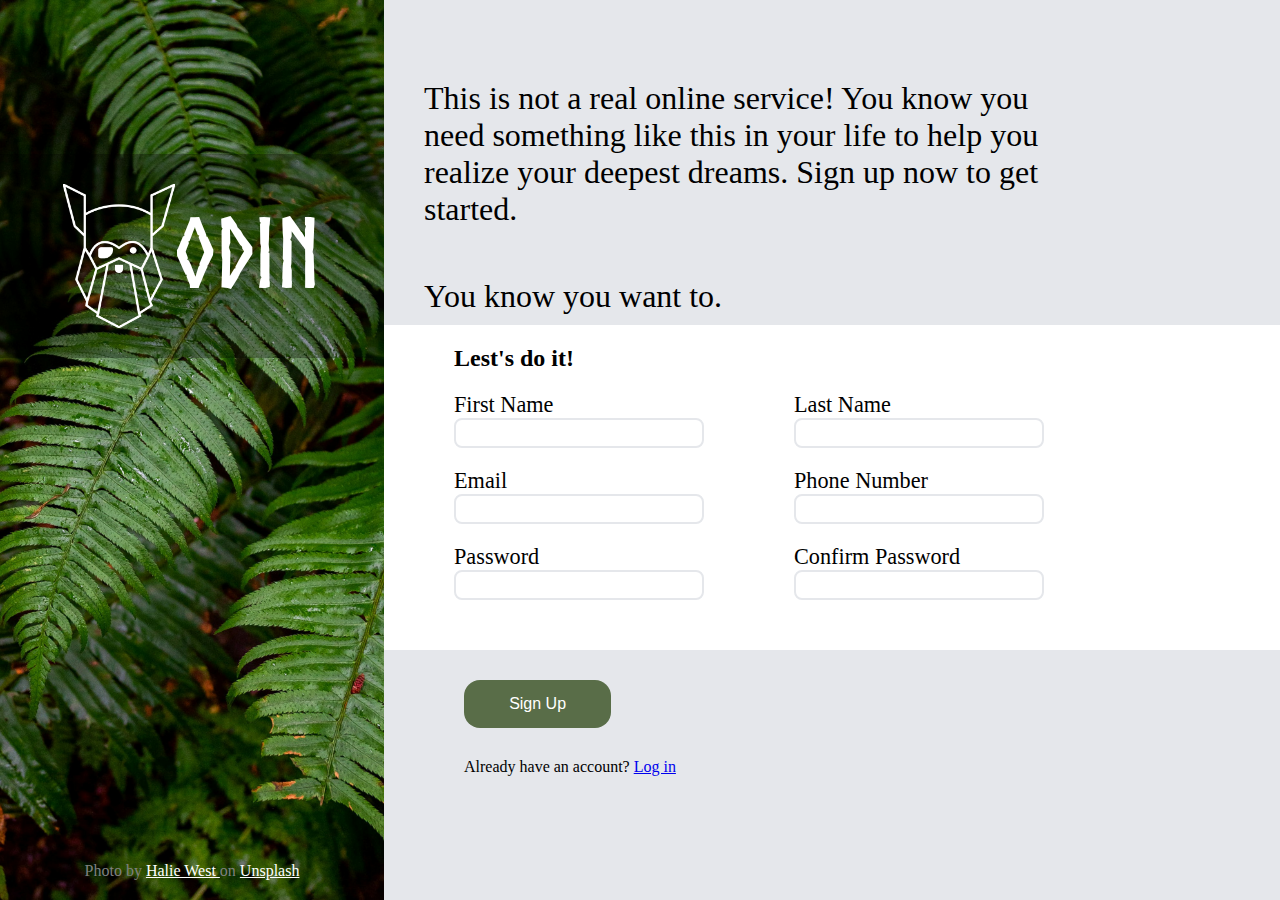
<file: index.html>
<!DOCTYPE html>
<html lang="en">
    <head>
        <meta charset="UTF-8">
        <meta name="viewport" content="width=device-width, initial-scale=1">
        <title>Sign up</title>
        <link href="style.css" rel="stylesheet">
    <script src="script.js">
        
    </script>    
    </head>

    <body>
        <div class="side">
            <div class="shadow">
                <img src="static/odin-lined.png" alt="The odin project logo">
                 <div class="head">Odin</div>
            </div>
            <div class="source">Photo by <a href="https://unsplash.com/@haliewestphoto">Halie West </a>on <a href="https://unsplash.com">Unsplash</a></div>
        </div>

        <div class="main">
            <div class="heading">
                <div class="text">This is not a real online service! You know you need something like this in your life to help you realize your deepest dreams. Sign up now to get started.</div>
                <div class="head-main">You know you want to.</div>
            </div>
            <form class="form" id="form">
                <fieldset class="field">
                    <legend><h2>Lest's do it!</h2></legend>
                    <div class="wrap"> 
                        <label for="firstname"> First Name</label>
                        <input type="text" required name="first-name" id="firstname">
                    </div>
                    <div class="wrap"> 
                    <label for="lastname"> Last Name</label>
                    <input type="text" name="last-name" required id="lastname">
                    </div>

                    <div class="wrap">
                    <label for="email">Email</label>
                    <input type="email" name="email" required id="email">
                    </div>
                    <div class="wrap">
                    <label for="tel">Phone Number</label>
                    <input type="number" name="tel" id="tel" required>
                    </div>
                    <div class="wrap">
                    <label for="password"> Password</label>
                    <input type="Password" name="password" id="password" required>
                    </div>

                    <div class="wrap">
                    <label for="confirm">Confirm Password</label>
                    <input type="password" name="confirm" id="confirm" required>
                    </div>


                </fieldset>

            </form>

            <div class="foot">
                <button type="submit" type="submit" form="form" class="button">Sign Up </button>

                <div class="text-button">Already have an account? <a href="#">Log in</a></div>
            </div>
            </div>
    
    </body>
</html>
</file>
<file: style.css>
@font-face{
    font-family: odin;
    src: url("static/norse-bold-webfont.woff2") format("woff2");
    unicode-range:U+0025-00FF;
}
body{

    height: 100vh;
    display: flex;
    flex-grow: 1;
    padding: 0 0;
    margin: 0 0;
}

*{
    padding: 0 0;
    margin:  0 0;
    box-sizing:border-box ;

}

.main{
    flex-grow: 3;
}

.side{
    background: url("static/halie-west-25xggax4bSA-unsplash.jpg") center / cover no-repeat;
    display: flex;
    flex-grow: 2;
    flex-direction: column;
    opacity: 1;
    justify-content: center;
    width: 35%;
    height: 100%;
}

.source{
    color: gray;
    align-self: center;
    position: relative;
    
    margin-top: auto;
    padding-bottom: 20px;
}


.shadow{
    height: auto;
    position: relative;
    display: flex;
    background-color: rgb(0,0,0, 0.3);
    margin-top: 40%;
    padding: 30px 0px;
    align-items: center;
    flex-wrap: wrap;
    justify-content: center;
}
.shadow .head{
    color: white;
    font-family: odin; 
    font-size: 6rem;
    text-wrap: wrap;
    overflow: hidden;
    flex-shrink: 1;
}
.shadow img{
    height:9rem;
    width: 7rem;
}
.source a{
    /* text-decoration: none; */
    color: white;
}
/* ----------  starting with main ------------- */

.main{
    display: flex;
    flex-direction: column;
    max-width: 70%;
    background-color: #E5E7EB;
}
main *{
    border: 1px solid black;
}
.heading{
    font-size: 2rem;
    padding: 40px;
    margin-top: 40px;
    padding-right: 200px;
    padding-bottom: 10px;
}
.head-main{
    margin-top: 50px;
}
.form{
    height: auto;
}
.field{
    height: 100%;
    border: none;
    gap: 20px;
    padding: 50px;
    background-color: white;
    display: flex;
    flex-wrap: wrap;
    padding-left: 70px;
    padding-top: 20px;
}
.wrap{
    margin-right: 70px;
}
.form input{
    height: 30px; 
    border-radius: 0.5rem;
    border: none;
    border: 2px solid #E5E7EB;
    width: 250px;
    padding: 5px;
}
label{
    display: block;
    font-size: 1.39rem;
}
legend{
  float: left;
    width: 100%;
    margin: 0px 0px;

  padding: 0;
  }

.foot{
    display: flex;
    padding: 80px;
    flex-direction: column;
    justify-content: center;
    padding-top: 30px;
    gap: 30px;
}

.button{
    width: 20%;
    color: white;
    border: none;
    padding: 0px 0px;
    height: 3rem;
    font-size: 1rem;
    display: flex;
    align-items: center;
    justify-content: center;
    border-radius: 1rem;
    padding-inline: 0px;
    padding-block: 0px;
    background-color: #596D48;
    
}
.button:hover{
    background-color: rgb(110, 125, 90);
    cursor: pointer;
}
.button:active{
    background-color: rgb(100, 99, 70);
}
input:focus:invalid{

    border: 5px solid red in;
}
</file>
